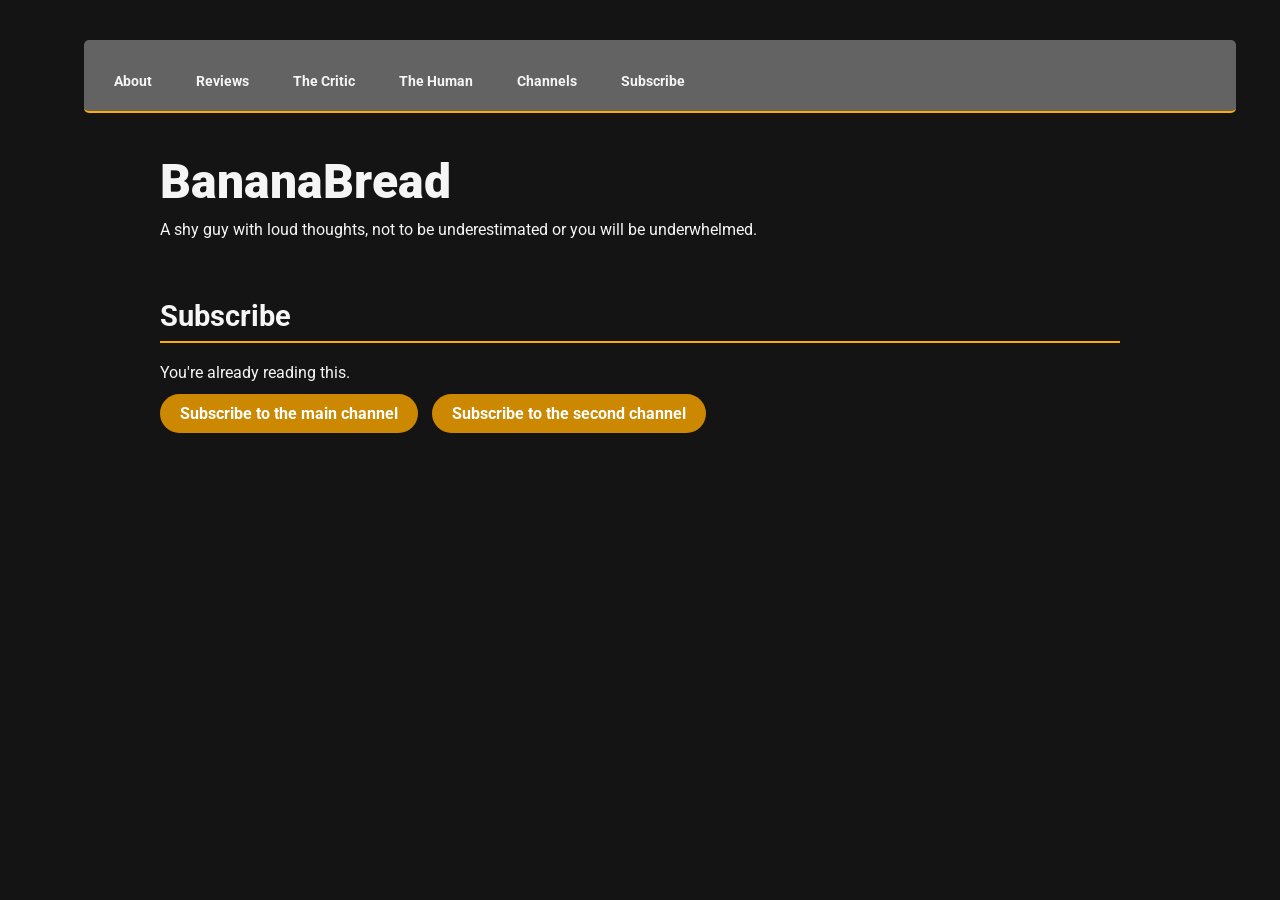
<file: index.html>
<!DOCTYPE html>
<html lang="en">
  <head>

    <link href="https://fonts.googleapis.com/css2?family=Roboto:wght@400;700;900&display=swap" rel="stylesheet">
<link rel="stylesheet" href="styles.css?v=2">

    <meta charset="UTF-8">
    <meta name="viewport" content="width=device-width, initial-scale=1.0">
    <title>BananaBread</title>
  </head>
  <body>

<nav>
      <a href="index.html">About</a>
      <a href="reviews.html">Reviews</a>
      <a href="critic.html">The Critic</a>
      <a href="human.html">The Human</a>
      <a href="channels.html">Channels</a>
  <a href="#subscribe">Subscribe</a>
</nav>


    <!-- ABOUT SECTION -->
    <section id="about">
      <h1>BananaBread</h1>
      <p>A shy guy with loud thoughts, not to be underestimated or you will be underwhelmed.</p>
    </section>




    <!-- SUBSCRIBE SECTION -->
    <section id="subscribe">
  <h2>Subscribe</h2>
  <p>You're already reading this.</p>
  <a href="https://www.youtube.com/@bananabreadnweed" target="_blank">Subscribe to the main channel</a>
  <a href="https://www.youtube.com/@bananbreb" target="_blank">Subscribe to the second channel</a>
</section>

  </body>
</html>
</file>
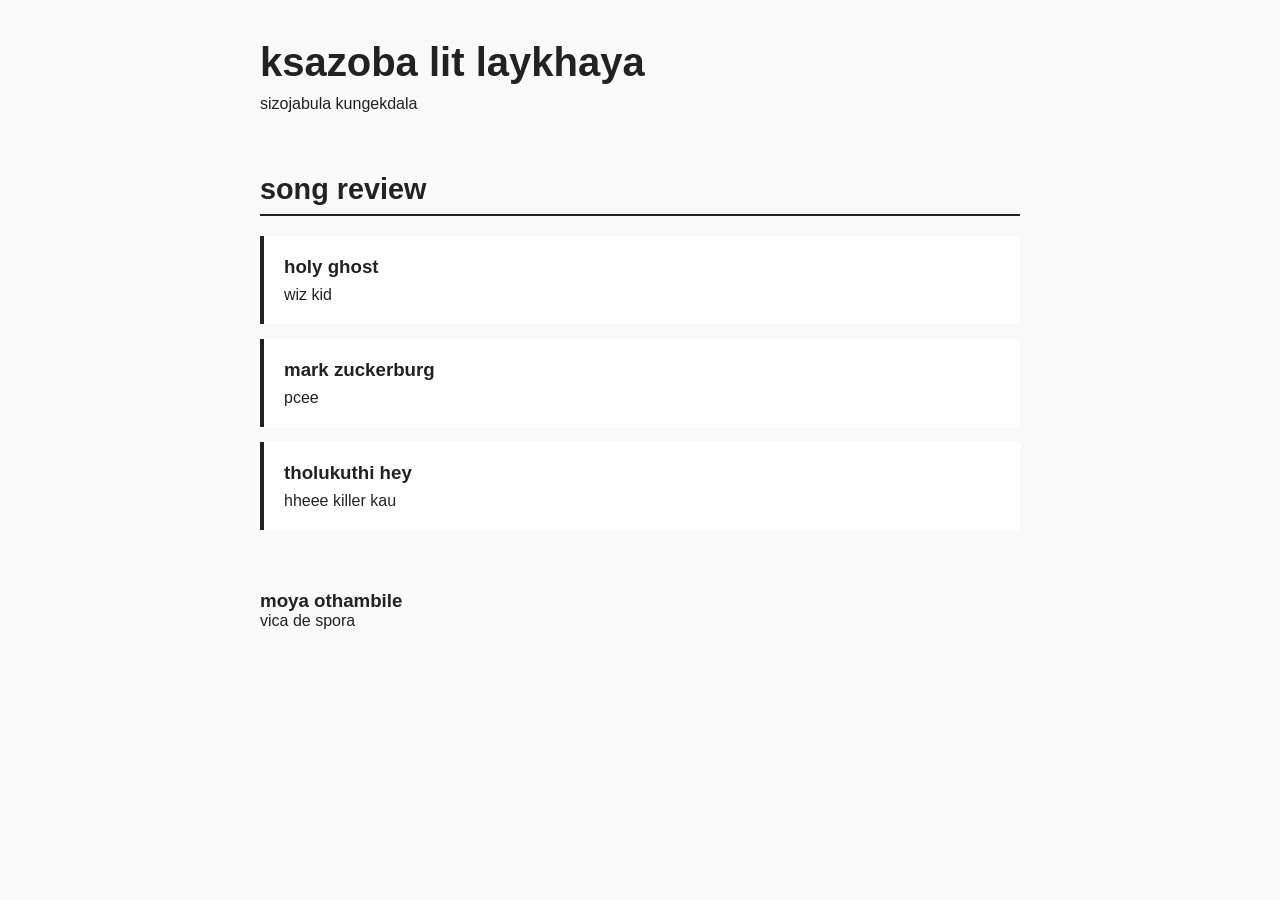
<file: anathi.html>
<!DOCTYPE html>
<html lang="en">
    <head>

         <!--The CSS root of everything, most of the visual elements are to be edited here-->
    <style>
  * {
    margin: 0;
    padding: 0;
    box-sizing: border-box;
  }

  body {
    font-family: Roboto, sans-serif;
    background-color: #f9f9f9;
    color: #222;
    max-width: 800px;
    margin: 0 auto;
    padding: 40px 20px;
  }

  h1 {
    font-size: 2.5rem;
    margin-bottom: 10px;
  }

  h2 {
    font-size: 1.8rem;
    margin-bottom: 20px;
    border-bottom: 2px solid #222;
    padding-bottom: 8px;
  }

  section {
    margin-bottom: 60px;
  }

  .ingoma {
    background: white;
    padding: 20px;
    margin-bottom: 15px;
    border-left: 4px solid #222;
  }

  .ingoma h3 {
    margin-bottom: 8px;
  }

  a {
    display: inline-block;
    margin-top: 12px;
    margin-right: 10px;
    padding: 10px 20px;
    background-color: #222;
    color: white;
    text-decoration: none;
  }

  a:hover {
    background-color: #444;
  }

</style>

    <meta charset="UTF-8">

    <meta name="viewport" content="width=device-width, initial-scale=1.0">

        <title>Jayden Shezi</title>

    </head>
    <body>

        <section id="poster">
        
            <h1>ksazoba lit laykhaya</h1>
            <p>sizojabula kungekdala</p>

        </section>
        
        <section id="izingoma">
        <h2>song review</h2>
        
        <div class="ingoma">

            <h3>holy ghost</h3>
            <p>wiz kid</p>

        </div>

         <div class="ingoma">

             <h3>mark zuckerburg</h3>
            <p>pcee</p>

         </div>   
           
         <div class="ingoma">

            <h3>tholukuthi hey</h3>
            <p>hheee killer kau</p>

         </div>
            
        </section>
      
        <section id="umphetho">

        <h3>moya othambile</h3>
        <p>vica de spora</p>

        </section>
        

    </body>
<!--comment-->
</html>
</file>
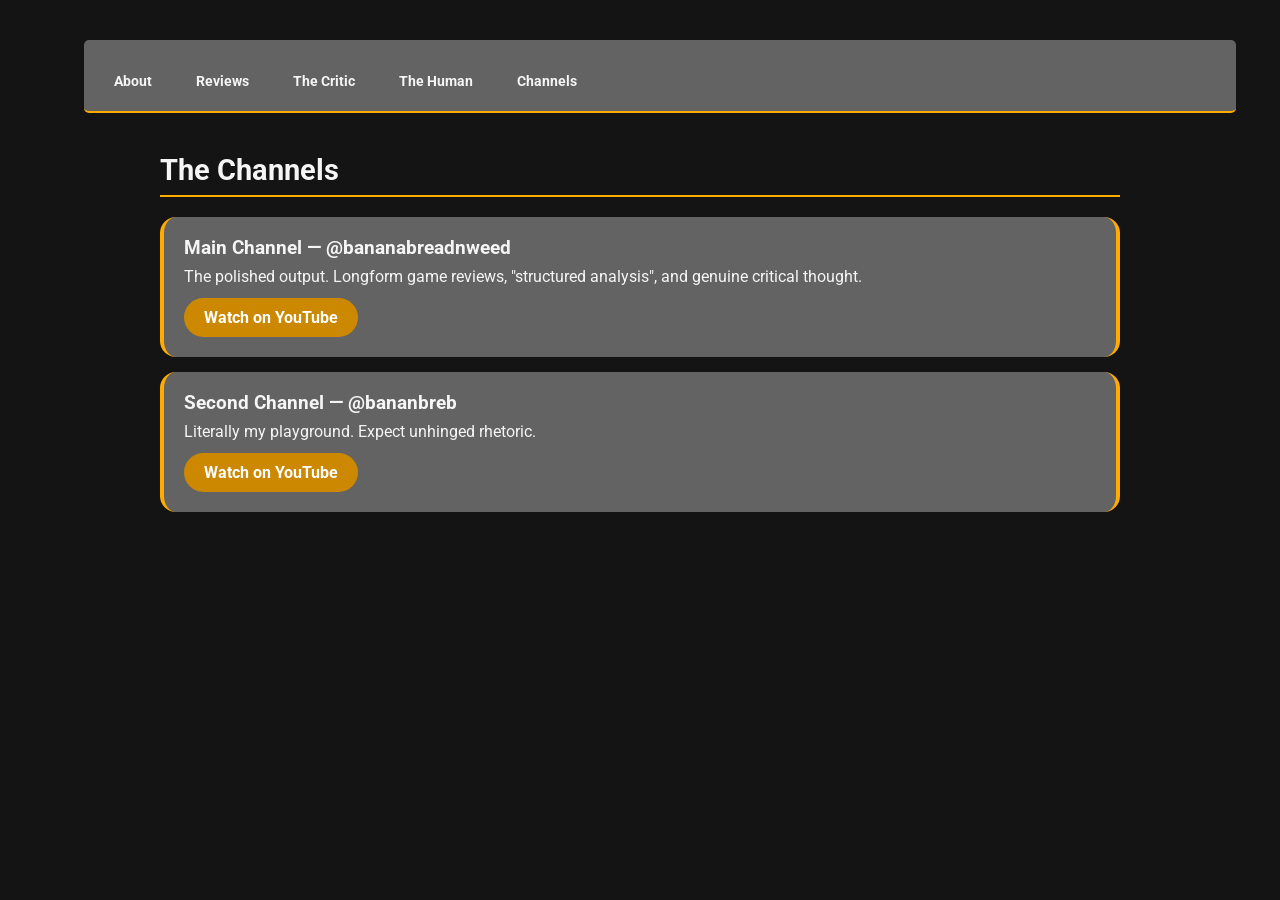
<file: channels.html>
<!DOCTYPE html>
<html lang="en">
  <head>
    <link href="https://fonts.googleapis.com/css2?family=Roboto:wght@400;700;900&display=swap" rel="stylesheet">
    <link rel="stylesheet" href="styles.css?v=2">
    <meta charset="UTF-8">
    <meta name="viewport" content="width=device-width, initial-scale=1.0">
    <title>BananaBread | Channels</title>
  </head>
  <body>

    <nav>
      <a href="index.html">About</a>
      <a href="reviews.html">Reviews</a>
      <a href="critic.html">The Critic</a>
      <a href="human.html">The Human</a>
      <a href="channels.html">Channels</a>
    </nav>

   </section>

    <!-- CHANNELS SECTION -->
    <section id="channels">
  <h2>The Channels</h2>

  <div class="channel">
    <h3>Main Channel — @bananabreadnweed</h3>
    <p>The polished output. Longform game reviews, "structured analysis", and genuine critical thought.</p>
    <a href="https://www.youtube.com/@bananabreadnweed" target="_blank">Watch on YouTube</a>
  </div>

  <div class="channel">
    <h3>Second Channel — @bananbreb</h3>
    <p>Literally my playground. Expect unhinged rhetoric.</p>
    <a href="https://www.youtube.com/@bananbreb" target="_blank">Watch on YouTube</a>
  </div>

</section>

  </body>
</html>
</file>
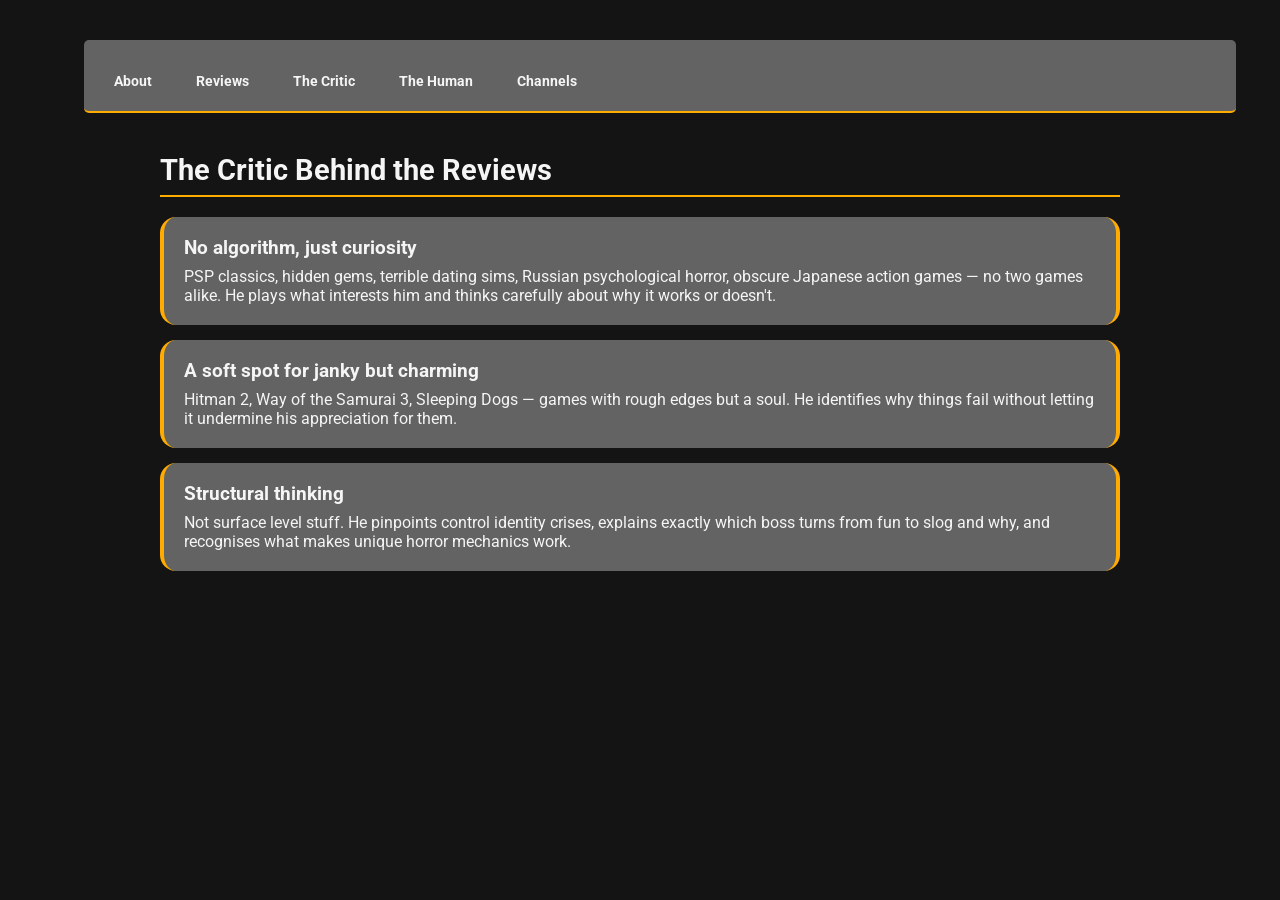
<file: critic.html>
<!DOCTYPE html>
<html lang="en">
  <head>
    <link href="https://fonts.googleapis.com/css2?family=Roboto:wght@400;700;900&display=swap" rel="stylesheet">
    <link rel="stylesheet" href="styles.css?v=2">
    <meta charset="UTF-8">
    <meta name="viewport" content="width=device-width, initial-scale=1.0">
    <title>BananaBread | The Critic</title>
  </head>
  <body>

    <nav>
      <a href="index.html">About</a>
      <a href="reviews.html">Reviews</a>
      <a href="critic.html">The Critic</a>
      <a href="human.html">The Human</a>
      <a href="channels.html">Channels</a>
    </nav>

 <section id="taste">
  <h2>The Critic Behind the Reviews</h2>

  <div class="card">
    <h3>No algorithm, just curiosity</h3>
    <p>PSP classics, hidden gems, terrible dating sims, Russian psychological horror, obscure Japanese action games — no two games alike. He plays what interests him and thinks carefully about why it works or doesn't.</p>
  </div>

  <div class="card">
    <h3>A soft spot for janky but charming</h3>
    <p>Hitman 2, Way of the Samurai 3, Sleeping Dogs — games with rough edges but a soul. He identifies why things fail without letting it undermine his appreciation for them.</p>
  </div>

  <div class="card">
    <h3>Structural thinking</h3>
    <p>Not surface level stuff. He pinpoints control identity crises, explains exactly which boss turns from fun to slog and why, and recognises what makes unique horror mechanics work.</p>
  </div>

  </body>
</html>
</file>
<file: styles.css>
* {
    margin: 0;
    padding: 0;
    box-sizing: border-box;
  }

  body {
    font-family: 'Roboto', sans-serif;
    background-color: #141414;
    color: #f5f5f5;
    max-width: 1000px;
    margin: 0 auto;
    padding: 40px 20px;
  }
  nav {
  position: sticky;
  top: 0;
  background-color: #636363;
  padding: 15px 20px;
  margin-bottom: 40px;
  border-bottom: 2px solid #FFAB00;
  border-radius: 5px;
  width: 90vw;
  margin-left: calc(-45vw + 500px);
}

nav a {
  color: #f5f5f5;
  text-decoration: none;
  margin-right: 20px;
  font-size: 0.9rem;
  font-weight: 700;
  background: none;
  padding: 6px 10px;
  border-radius: 6px;
}

  nav a:hover {
    color: #FFAB00;
    background: none;
  }

  h1 {
    font-size: 3rem;
    font-weight: 900;
    margin-bottom: 10px;
  }

  h2 {
    font-size: 1.8rem;
    font-weight: 700;
    margin-bottom: 20px;
    border-bottom: 2px solid #FFAB00;
    padding-bottom: 8px;
  }

  h3 {
    margin-bottom: 8px;
    font-weight: 700;
  }

  section {
    margin-bottom: 60px;
  }

  .game, .card, .channel {
    background: #636363;
    padding: 20px;
    margin-bottom: 15px;
    border-left: 4px solid #FFAB00;
    border-right: 4px solid #FFAB00;
    border-radius: 16px;
    overflow: hidden;
  }

.game-thumbnail {
  width: calc(100% + 40px);
  height: 180px;
  object-fit: cover;
  object-position: top;
  margin: -20px -20px 15px -20px;
  display: block;
  transition: object-position 0.8s ease;
}

.game-thumbnail:hover {
  object-position: bottom;
}

  a {
    display: inline-block;
    margin-top: 12px;
    margin-right: 10px;
    padding: 10px 20px;
    background-color: #cc8800;
    color: white;
    text-decoration: none;
    font-weight: 700;
    border-radius: 50px;
  }

  a:hover {
    background-color: #FFAB00;
    color: #111;

  }

  

.human-layout {
  display: flex;
  gap: 40px;
  align-items: flex-start;
  flex-wrap: wrap;
}

.human-text {
  flex: 1;
  min-width: 250px;
}

.about-image-wrapper {
  position: relative;
  width: 300px;
  height: 300px;
  margin-bottom: 30px;
  flex-shrink: 0;
}

.about-img {
  position: absolute;
  width: 100%;
  height: 100%;
  object-fit: cover;
  object-position: center;
  border-radius: 12px;
  transition: opacity 600s linear;
}

.about-img.hover {
  opacity: 0;
}

.about-image-wrapper:hover .about-img.hover {
  opacity: 1;
}

.about-image-wrapper:hover .about-img.base {
  opacity: 0;
}

.socials-grid {
  display: flex;
  flex-wrap: wrap;
  gap: 15px;
  margin-top: 20px;
}

.social-link {
  display: flex;
  flex-direction: column;
  background: #636363;
  border-left: 4px solid #FFAB00;
  border-radius: 12px;
  padding: 15px 20px;
  text-decoration: none;
  color: #f5f5f5;
  flex: 1;
  min-width: 180px;
  margin: 0;
}

.social-label {
  font-weight: 700;
  font-size: 1rem;
  margin-bottom: 4px;
}

.social-sub {
  font-size: 0.75rem;
  color: #FFAB00;
}
</file>
